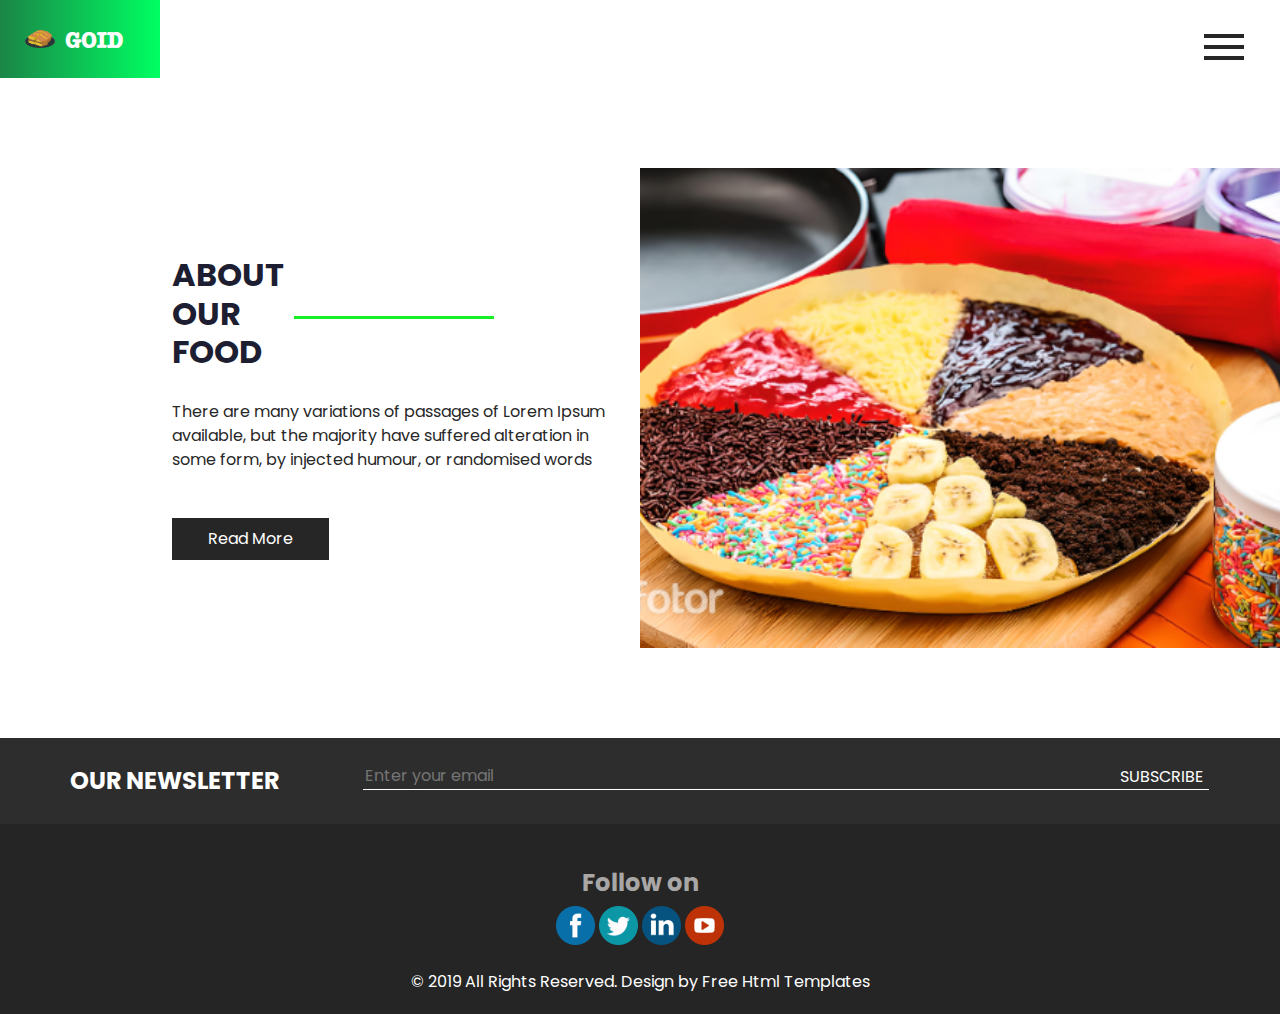
<file: about.html>
<!DOCTYPE html>
<html>

<head>
  <!-- Basic -->
  <meta charset="utf-8" />
  <meta http-equiv="X-UA-Compatible" content="IE=edge" />
  <!-- Mobile Metas -->
  <meta name="viewport" content="width=device-width, initial-scale=1, shrink-to-fit=no" />
  <!-- Site Metas -->
  <meta name="keywords" content="" />
  <meta name="description" content="" />
  <meta name="author" content="" />

  <title>Goid</title>
  <!-- slider stylesheet -->
  <link rel="stylesheet" type="text/css"
    href="https://cdnjs.cloudflare.com/ajax/libs/OwlCarousel2/2.3.4/assets/owl.carousel.min.css" />

  <!-- bootstrap core css -->
  <link rel="stylesheet" type="text/css" href="css/bootstrap.css" />

  <!-- fonts style -->
  <link href="https://fonts.googleapis.com/css?family=Open+Sans:400,700|Poppins:400,700|Raleway:400,700&display=swap"
    rel="stylesheet" />

  <!-- Custom styles for this template -->
  <link href="css/style.css" rel="stylesheet" />
  <!-- responsive style -->
  <link href="css/responsive.css" rel="stylesheet" />
</head>

<body class="sub_page">
  <div class="hero_area">
    <!-- header section strats -->
    <header class="header_section">
      <div class="container-fluid">
        <nav class="navbar navbar-expand-lg custom_nav-container">
          <a class="navbar-brand" href="index.html">
            <img src="images/logo.png" alt="" />
            <span>
              Goid
            </span>
          </a>

          <div class="navbar-collapse" id="">
            <div class="custom_menu-btn">
              <button onclick="openNav()">
                <span class="s-1"> </span>
                <span class="s-2"> </span>
                <span class="s-3"> </span>
              </button>
            </div>
            <div id="myNav" class="overlay">
              <div class="overlay-content">
                <a href="index.html">HOME</a>
                <a href="about.html">ABOUT</a>
                <a href="food.html">Food</a>
                <a href="contact.html">Contact Us</a>
              </div>
            </div>
          </div>
        </nav>
      </div>
    </header>
    <!-- end header section -->
  </div>

  <!-- about section -->
  <section class="about_section layout_margin">
    <div class="container-fluid">
      <div class="row">
        <div class="col-md-5 offset-md-1">
          <div class="detail-box">
            <div class="heading_container">
              <h2>
                About <br>
                Our <br>
                Food
              </h2>
              <hr>
            </div>
            <p>
              There are many variations of passages of Lorem Ipsum available, but the majority have suffered alteration
              in
              some form, by injected humour, or randomised words
            </p>
            <a href="">
              Read More
            </a>
          </div>
        </div>
        <div class="col-md-6 px-0">
          <div class="img-box">
            <img src="images/about-img.jpg" alt="">
          </div>
        </div>
      </div>
    </div>
  </section>

  <!-- end about section -->

  <!-- subscribe section -->

  <section class="subscribe_section">
    <div class="container">
      <form action="">
        <div class="row">
          <div class="col-lg-3 col-md-4">
            <label for="subEmail">
              Our Newsletter
            </label>
          </div>
          <div class="col-lg-9 col-md-8">
            <div class="box">
              <input type="email" placeholder="Enter your email" id="subEmail">
              <button>
                Subscribe
              </button>
            </div>
          </div>
        </div>
      </form>
    </div>
  </section>

  <!-- end subscribe section -->

  <!-- footer section -->
  <section class="container-fluid footer_section">
    <div class="social_container">
      <h4>
        Follow on
      </h4>
      <div class="social-box">
        <a href="">
          <img src="images/fb.png" alt="">
        </a>
        <a href="">
          <img src="images/twitter.png" alt="">
        </a>
        <a href="">
          <img src="images/linkedin.png" alt="">
        </a>
        <a href="">
          <img src="images/youtube.png" alt="">
        </a>
      </div>
    </div>
    <p>
      &copy; 2019 All Rights Reserved. Design by
      <a href="https://html.design/">Free Html Templates</a>
    </p>
  </section>
  <!-- footer section -->

  <script type="text/javascript" src="js/jquery-3.4.1.min.js"></script>
  <script type="text/javascript" src="js/bootstrap.js"></script>
  <script type="text/javascript" src="https://cdnjs.cloudflare.com/ajax/libs/OwlCarousel2/2.3.4/owl.carousel.min.js">
  </script>

  <script>
    function openNav() {
      document.getElementById("myNav").classList.toggle("menu_width");
      document
        .querySelector(".custom_menu-btn")
        .classList.toggle("menu_btn-style");
    }
  </script>

  <!-- owl carousel script -->
  <script type="text/javascript">
    $(".owl-carousel").owlCarousel({
      loop: true,
      margin: 35,
      navText: [],
      autoplay: true,
      autoplayHoverPause: true,
      responsive: {
        0: {
          items: 1
        },
        600: {
          items: 2
        },
        1000: {
          items: 3
        }
      }
    });
  </script>
  <!-- end owl carousel script -->

</body>

</html>
</file>
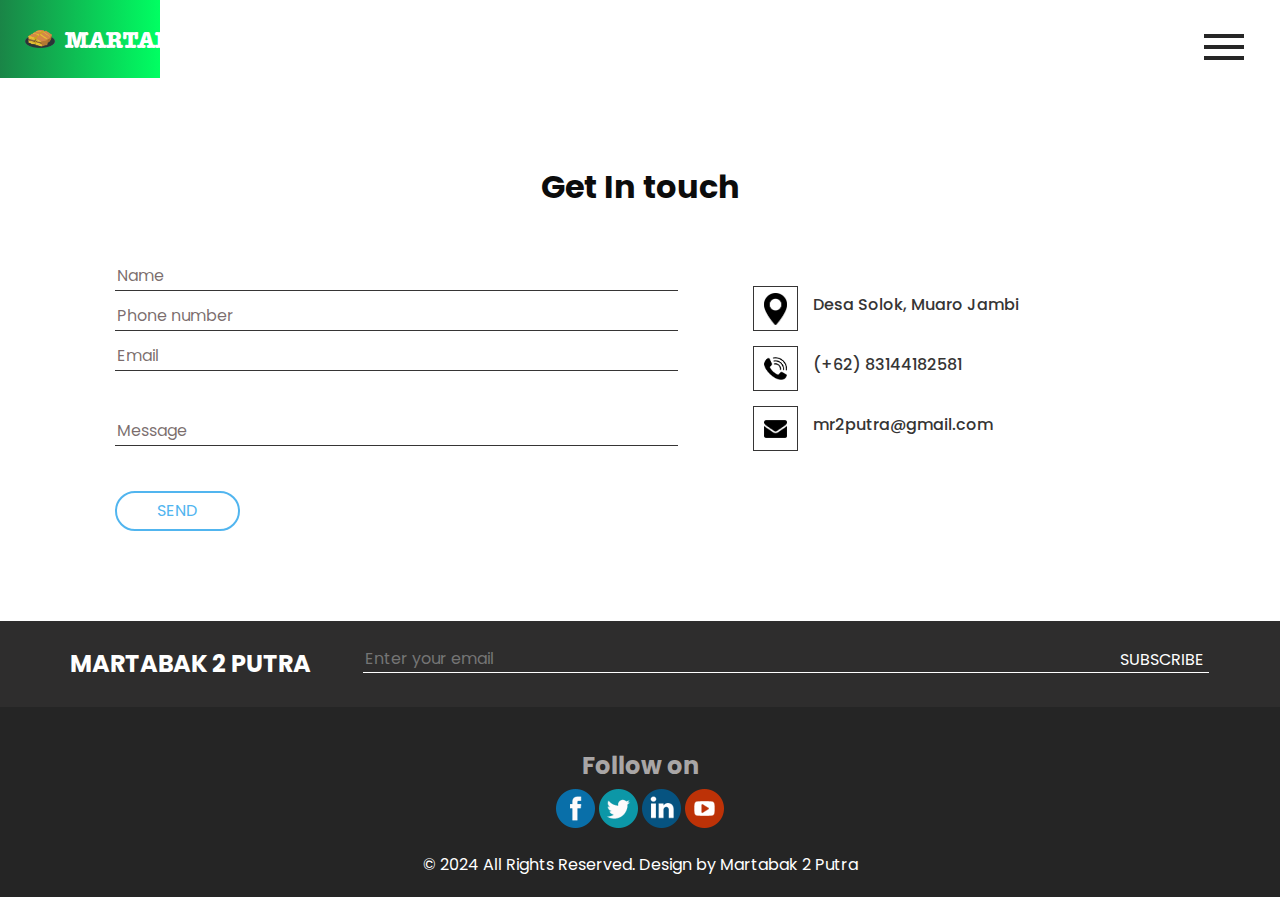
<file: contact.html>
<!DOCTYPE html>
<html>

<head>
  <!-- Basic -->
  <meta charset="utf-8" />
  <meta http-equiv="X-UA-Compatible" content="IE=edge" />
  <!-- Mobile Metas -->
  <meta name="viewport" content="width=device-width, initial-scale=1, shrink-to-fit=no" />
  <!-- Site Metas -->
  <meta name="keywords" content="" />
  <meta name="description" content="" />
  <meta name="author" content="" />

  <title>Goid</title>
  <!-- slider stylesheet -->
  <link rel="stylesheet" type="text/css"
    href="https://cdnjs.cloudflare.com/ajax/libs/OwlCarousel2/2.3.4/assets/owl.carousel.min.css" />

  <!-- bootstrap core css -->
  <link rel="stylesheet" type="text/css" href="css/bootstrap.css" />

  <!-- fonts style -->
  <link href="https://fonts.googleapis.com/css?family=Open+Sans:400,700|Poppins:400,700|Raleway:400,700&display=swap"
    rel="stylesheet" />

  <!-- Custom styles for this template -->
  <link href="css/style.css" rel="stylesheet" />
  <!-- responsive style -->
  <link href="css/responsive.css" rel="stylesheet" />
</head>

<body class="sub_page">
  <div class="hero_area">
    <!-- header section strats -->
    <header class="header_section">
      <div class="container-fluid">
        <nav class="navbar navbar-expand-lg custom_nav-container">
          <a class="navbar-brand" href="index.html">
            <img src="images/logo.png" alt="" />
            <span>
              Martabak 2 Putra
            </span>
          </a>

          <div class="navbar-collapse" id="">
            <div class="custom_menu-btn">
              <button onclick="openNav()">
                <span class="s-1"> </span>
                <span class="s-2"> </span>
                <span class="s-3"> </span>
              </button>
            </div>
            <div id="myNav" class="overlay">
              <div class="overlay-content">
                <a href="index.html">HOME</a>
                <a href="about.html">ABOUT</a>
                <a href="food.html">Food</a>
                <a href="contact.html">Contact Us</a>
              </div>
            </div>
          </div>
        </nav>
      </div>
    </header>
    <!-- end header section -->
  </div>

  <!-- contact section -->

  <section class="contact_section layout_padding">
    <div class="container">
      <h2>
        Get In touch
      </h2>
      <div class="row">
        <div class="col-md-7">
          <div class="form_container">
            <form action="">
              <input type="text" placeholder="Name">
              <input type="text" placeholder="Phone number">
              <input type="email" placeholder="Email">
              <input type="text" placeholder="Message" class="message_input">
              <button>
                Send
              </button>
            </form>
          </div>
        </div>
        <div class="col-md-5">
          <div class="contact_box">
            <a href="">
              <div class="img-box">
                <img src="images/location.png" alt="">
              </div>
              <h6>
                Desa Solok, Muaro Jambi
              </h6>
            </a>
            <a href="">
              <div class="img-box">
                <img src="images/call.png" alt="">
              </div>
              <h6>
                (+62) 83144182581
              </h6>
            </a>
            <a href="">
              <div class="img-box">
                <img src="images/envelope.png" alt="">
              </div>
              <h6>
                mr2putra@gmail.com
              </h6>
            </a>
          </div>
        </div>
      </div>
    </div>
  </section>

  <!-- end contact section -->

  <!-- subscribe section -->

  <section class="subscribe_section">
    <div class="container">
      <form action="">
        <div class="row">
          <div class="col-lg-3 col-md-4">
            <label for="subEmail">
              MARTABAK 2 PUTRA
            </label>
          </div>
          <div class="col-lg-9 col-md-8">
            <div class="box">
              <input type="email" placeholder="Enter your email" id="subEmail">
              <button>
                Subscribe
              </button>
            </div>
          </div>
        </div>
      </form>
    </div>
  </section>

  <!-- end subscribe section -->

  <!-- footer section -->
  <section class="container-fluid footer_section">
    <div class="social_container">
      <h4>
        Follow on
      </h4>
      <div class="social-box">
        <a href="">
          <img src="images/fb.png" alt="">
        </a>
        <a href="">
          <img src="images/twitter.png" alt="">
        </a>
        <a href="">
          <img src="images/linkedin.png" alt="">
        </a>
        <a href="">
          <img src="images/youtube.png" alt="">
        </a>
      </div>
    </div>
    <p>
      &copy; 2024 All Rights Reserved. Design by
      <a href="https://html.design/">Martabak 2 Putra</a>
    </p>
  </section>
  <!-- footer section -->

  <script type="text/javascript" src="js/jquery-3.4.1.min.js"></script>
  <script type="text/javascript" src="js/bootstrap.js"></script>
  <script type="text/javascript" src="https://cdnjs.cloudflare.com/ajax/libs/OwlCarousel2/2.3.4/owl.carousel.min.js">
  </script>

  <script>
    function openNav() {
      document.getElementById("myNav").classList.toggle("menu_width");
      document
        .querySelector(".custom_menu-btn")
        .classList.toggle("menu_btn-style");
    }
  </script>

  <!-- owl carousel script -->
  <script type="text/javascript">
    $(".owl-carousel").owlCarousel({
      loop: true,
      margin: 35,
      navText: [],
      autoplay: true,
      autoplayHoverPause: true,
      responsive: {
        0: {
          items: 1
        },
        600: {
          items: 2
        },
        1000: {
          items: 3
        }
      }
    });
  </script>
  <!-- end owl carousel script -->

</body>

</html>
</file>
<file: css/style.css>
@font-face {
  font-family: American Typewriter;
  src: url(../fonts/AmericanTypewriterBQ-Bold.otf);
}

p {
  color: #272727;
}

body {
  font-family: 'Poppins', sans-serif;
  color: #0c0c0c;
  background-color: #ffffff;
}

.layout_margin {
  margin: 90px 0;
}

.layout_padding {
  padding: 90px 0;
}

.layout_padding2 {
  padding: 45px 0;
}

.layout_padding2-top {
  padding-top: 45px;
}

.layout_padding2-bottom {
  padding-bottom: 45px;
}

.layout_padding-top {
  padding-top: 90px;
}

.layout_padding-bottom {
  padding-bottom: 90px;
}

.heading_container {
  display: -webkit-box;
  display: -ms-flexbox;
  display: flex;
  -webkit-box-align: center;
      -ms-flex-align: center;
          align-items: center;
}

.heading_container h2 {
  font-weight: bold;
  color: #1d1e31;
  position: relative;
  text-transform: uppercase;
}

.heading_container hr {
  margin: 0 10px;
  border: none;
  -webkit-box-flex: 1;
      -ms-flex: 1;
          flex: 1;
  max-width: 200px;
  height: 3px;
  background-color: #15f028;
}

.hero_next_section-margin {
  margin-top: 100px;
}

/*header section*/
.hero_area {
  height: 100vh;
  position: relative;
}

.hero_area::before {
  content: "";
  position: absolute;
  top: 0;
  left: 0;
  width: 18%;
  min-width: 150px;
  height: 100%;
  background: -webkit-gradient(linear, left top, right top, from(#09a14e), to(#027411));
  background: linear-gradient(to right, #1a8547, #00ff62);
}

.sub_page .hero_area {
  height: auto;
}

.sub_page .hero_area::before {
  width: 160px;
}

.header_section .container-fluid {
  padding-right: 25px;
  padding-left: 25px;
}

.header_section .nav_container {
  margin: 0 auto;
}

.custom_nav-container.navbar-expand-lg .navbar-nav .nav-link img {
  width: 22px;
  margin-right: 15px;
}

.custom_nav-container.navbar-expand-lg .navbar-nav .nav-link {
  padding: 0px 25px;
  color: #fefeff;
  text-align: center;
  font-family: "Roboto", sans-serif;
}

.custom_menu-btn {
  z-index: 9;
  position: absolute;
  right: 5px;
  top: 14px;
}

.custom_menu-btn button {
  margin-top: 12px;
  outline: none;
  border: none;
  background-color: transparent;
}

.custom_menu-btn span {
  display: block;
  width: 40px;
  height: 4px;
  background-color: #262626;
  margin: 7px 0;
  -webkit-transition: all .3s;
  transition: all .3s;
}

.menu_btn-style button {
  position: fixed;
  right: 20px;
  top: 14px;
}

.menu_btn-style button .s-1 {
  -webkit-transform: rotate(45deg) translateY(15.5px);
          transform: rotate(45deg) translateY(15.5px);
}

.menu_btn-style button .s-2 {
  -webkit-transform: translateX(100px);
          transform: translateX(100px);
}

.menu_btn-style button .s-3 {
  -webkit-transform: rotate(-45deg) translateY(-15.5px);
          transform: rotate(-45deg) translateY(-15.5px);
}

.overlay {
  height: 100%;
  width: 0;
  position: fixed;
  z-index: 1;
  top: 0;
  left: 0;
  background-color: black;
  background-color: rgba(6, 85, 3, 0.9);
  overflow-x: hidden;
  -webkit-transition: 0.5s;
  transition: 0.5s;
}

.overlay .closebtn {
  position: absolute;
  top: 0;
  right: 30px;
  font-size: 60px;
}

.overlay a {
  padding: 0px;
  text-decoration: none;
  font-size: 22px;
  color: #ffffff;
  display: block;
  -webkit-transition: 0.3s;
  transition: 0.3s;
  text-transform: uppercase;
}

.overlay-content {
  position: relative;
  top: 25%;
  width: 100%;
  text-align: center;
  margin-top: 30px;
}

.menu_width {
  width: 100%;
}

a,
a:hover,
a:focus {
  text-decoration: none;
}

a:hover,
a:focus {
  color: initial;
}

.btn,
.btn:focus {
  outline: none !important;
  -webkit-box-shadow: none;
          box-shadow: none;
}


.custom_nav-container .nav_search-btn {
  background-image: url(../images/search-icon.png);
  background-size: 18px;
  background-repeat: no-repeat;
  width: 35px;
  height: 35px;
  padding: 0;
  border: none;
  margin: 0 40px 0 15px;
  background-position: center;
}

.navbar-brand {
  display: -webkit-box;
  display: -ms-flexbox;
  display: flex;
  -webkit-box-align: center;
      -ms-flex-align: center;
          align-items: center;
  font-family: 'American Typewriter', sans-serif;
  font-weight: 400;
}

.navbar-brand img {
  width: 30px;
  margin-right: 10px;
}

.navbar-brand span {
  text-transform: uppercase;
  font-size: 22px;
  color: #ffffff;
  margin-top: 5px;
}

.custom_nav-container {
  z-index: 99999;
  padding: 15px 0;
}

.custom_nav-container .navbar-toggler {
  outline: none;
}

.custom_nav-container .navbar-toggler .navbar-toggler-icon {
  background-image: url(../images/menu.png);
  background-size: 55px;
}

.quote_btn-container a {
  display: inline-block;
  padding: 5px 15px;
  background-color: #fc5d35;
  color: #f7f7f7;
  font-size: 14px;
  text-transform: uppercase;
}

/*end header section*/
.slider_section {
  display: -webkit-box;
  display: -ms-flexbox;
  display: flex;
  -webkit-box-align: center;
      -ms-flex-align: center;
          align-items: center;
  height: calc(100% - 80px);
  padding: 45px 0 90px 0;
}

.slider_section .side_heading {
  position: absolute;
  top: 45%;
  right: 25px;
  -webkit-transform: translateY(-50%);
          transform: translateY(-50%);
}

.slider_section .side_heading h5 {
  -webkit-writing-mode: tb-rl;
      -ms-writing-mode: tb-rl;
          writing-mode: tb-rl;
  text-orientation: upright;
  font-family: 'American Typewriter', sans-serif;
  font-weight: 400;
  font-size: 20px;
}

.slider_section .carousel {
  position: unset;
}

.slider_section .col-md-5.offset-md-1 {
  position: unset;
}

.slider_section .detail-box {
  margin-top: 65px;
  position: relative;
}

.slider_section .detail-box h1 {
  text-transform: uppercase;
  font-weight: bold;
  font-size: 3.5rem;
  font-family: 'American Typewriter', sans-serif;
  font-weight: 400;
}

.slider_section .detail-box .btn-box {
  margin-top: 35px;
}

.slider_section .detail-box .btn-box a {
  text-align: center;
  text-transform: uppercase;
  width: 180px;
}

.slider_section .detail-box .btn-box .btn-1 {
  display: inline-block;
  padding: 10px 0px;
  background-color: #13bb5f;
  color: #ffffff;
  border: 1px solid #51b5ef;
  text-transform: uppercase;
  margin-right: 10px;
}

.slider_section .detail-box .btn-box .btn-1:hover {
  background-color: transparent;
  color: #069150;
}

.slider_section .detail-box .btn-box .btn-2 {
  display: inline-block;
  padding: 10px 0px;
  background-color: #262626;
  color: #ffffff;
  border: 1px solid #262626;
  text-transform: uppercase;
}

.slider_section .detail-box .btn-box .btn-2:hover {
  background-color: transparent;
  color: #262626;
}

.slider_section .detail-box::before {
  content: "";
  position: absolute;
  left: -41%;
  top: 26px;
  width: 30%;
  height: 5px;
  background-color: #10e276;
}

.slider_section #carouselExampleIndicators {
  max-width: 400px;
  padding: 75px 0 60px 0;
  background-color: #ffffff;
  display: -webkit-box;
  display: -ms-flexbox;
  display: flex;
  -webkit-box-orient: vertical;
  -webkit-box-direction: normal;
      -ms-flex-direction: column;
          flex-direction: column;
  -webkit-box-align: center;
      -ms-flex-align: center;
          align-items: center;
  border-radius: 25px;
  -webkit-box-shadow: 2px 10px 25px 0 rgba(0, 0, 0, 0.1);
          box-shadow: 2px 10px 25px 0 rgba(0, 0, 0, 0.1);
  height: 550px;
  -webkit-box-pack: justify;
      -ms-flex-pack: justify;
          justify-content: space-between;
  margin: auto;
}

.slider_section .img-box {
  margin: 15px 20px;
  height: 240px;
  display: -webkit-box;
  display: -ms-flexbox;
  display: flex;
  -webkit-box-pack: center;
      -ms-flex-pack: center;
          justify-content: center;
  -webkit-box-align: center;
      -ms-flex-align: center;
          align-items: center;
}

.slider_section .img-box.b-1 {
  margin-left: 20%;
}

.slider_section .img-box.b-4 {
  margin-left: 5%;
  margin-right: -10%;
  -webkit-transform: translateY(15px);
          transform: translateY(15px);
}

.slider_section .img-box img {
  width: 100%;
  max-height: 100%;
}

.slider_section .carousel_btn-box {
  display: -webkit-box;
  display: -ms-flexbox;
  display: flex;
  -webkit-box-pack: center;
      -ms-flex-pack: center;
          justify-content: center;
}

.slider_section .carousel-control-prev,
.slider_section .carousel-control-next {
  position: unset;
  width: 40px;
  height: 40px;
  border-radius: 100%;
  background-size: 28px;
  top: unset;
  bottom: 45px;
  left: 50%;
  opacity: 1;
  background-repeat: no-repeat;
  background-position: center;
}

.slider_section .carousel-control-prev {
  background-image: url(../images/prev-black.png);
}

.slider_section .carousel-control-prev:hover {
  background-image: url(../images/prev-grey.png);
}

.slider_section .carousel-control-next {
  background-image: url(../images/next-black.png);
}

.slider_section .carousel-control-next:hover {
  background-image: url(../images/next-grey.png);
}

.slider_section .carousel-indicators {
  margin: 0;
  position: unset;
  font-family: 'American Typewriter', sans-serif;
  font-weight: 400;
}

.slider_section .carousel-indicators li {
  margin: 0;
  width: auto;
  height: auto;
  text-indent: 0;
  opacity: 1;
  color: #959494;
  background-color: transparent;
  display: none;
}

.slider_section .carousel-indicators li.active {
  display: block;
}

.about_section .row {
  -webkit-box-align: center;
      -ms-flex-align: center;
          align-items: center;
}

.about_section .detail-box {
  padding-left: 10%;
}

.about_section .detail-box p {
  margin-top: 20px;
}

.about_section .detail-box a {
  display: inline-block;
  padding: 8px 35px;
  background-color: #262626;
  color: #ffffff;
  border: 1px solid #262626;
  margin-top: 30px;
}

.about_section .detail-box a:hover {
  background-color: transparent;
  color: #262626;
}

.about_section .img-box img {
  width: 100%;
}

.dish_section .row {
  -webkit-box-align: center;
      -ms-flex-align: center;
          align-items: center;
}

.dish_section .dish_container {
  display: -webkit-box;
  display: -ms-flexbox;
  display: flex;
  -ms-flex-wrap: wrap;
      flex-wrap: wrap;
}

.dish_section .dish_container .box {
  -ms-flex-preferred-size: calc(50% - 20px);
      flex-basis: calc(50% - 20px);
  margin: 10px;
  border: 10px solid #f8f8f8;
}

.dish_section .dish_container .box img {
  width: 100%;
}

.dish_section .dish_container .box:hover {
  border: 10px solid #262626;
}

.dish_section .detail-box {
  padding-left: 10%;
  text-align: right;
}

.dish_section .detail-box .heading_container {
  -webkit-box-pack: end;
      -ms-flex-pack: end;
          justify-content: flex-end;
}

.dish_section .detail-box p {
  margin-top: 20px;
}

.dish_section .detail-box a {
  display: inline-block;
  padding: 8px 35px;
  background-color: #262626;
  color: #ffffff;
  border: 1px solid #262626;
  margin-top: 30px;
}

.dish_section .detail-box a:hover {
  background-color: transparent;
  color: #262626;
}

.hot_section .carousel_container {
  border: 1px solid #c2c2c2;
  padding: 45px 0 15px 0;
  margin-top: 30px;
  border-left: none;
  border-right: none;
}

.hot_section .heading_container h2 {
  margin-bottom: 0;
}

.hot_section .box {
  text-align: center;
}

.hot_section .box .img-box {
  position: relative;
  display: -webkit-box;
  display: -ms-flexbox;
  display: flex;
  -webkit-box-pack: center;
      -ms-flex-pack: center;
          justify-content: center;
  -webkit-box-align: center;
      -ms-flex-align: center;
          align-items: center;
  height: 135px;
}

.hot_section .box .img-box img {
  width: 75%;
}

.hot_section .box .detail-box {
  margin-top: 35px;
}

.hot_section .box .detail-box p {
  margin-top: 10px;
}

.hot_section .box .detail-box a {
  display: inline-block;
  padding: 7px 20px;
  background-color: #262626;
  color: #ffffff;
  border: 1px solid #262626;
  margin-top: 5px;
}

.hot_section .box .detail-box a:hover {
  background-color: transparent;
  color: #262626;
}

.hot_section .carousel-wrap {
  margin: 0 auto;
  padding: 0 5%;
  position: relative;
}

.hot_section .owl-nav > div {
  margin-top: -26px;
  position: absolute;
  top: 50%;
  color: #cdcbcd;
}

.hot_section .owl-carousel .owl-nav .owl-prev,
.hot_section .owl-carousel .owl-nav .owl-next {
  width: 50px;
  height: 50px;
  background-color: #51b5ef;
  background-size: 9px;
  background-position: center;
  background-repeat: no-repeat;
  position: absolute;
  top: 50%;
  -webkit-transform: translateY(-50%);
          transform: translateY(-50%);
  outline: none;
}

.hot_section .owl-carousel .owl-nav .owl-prev:hover,
.hot_section .owl-carousel .owl-nav .owl-next:hover {
  background-color: #252525;
}

.hot_section .owl-carousel .owl-nav .owl-prev {
  background-image: url(../images/left-angle.png);
  left: -10%;
}

.hot_section .owl-carousel .owl-nav .owl-next {
  right: -10%;
  background-image: url(../images/right-angle.png);
}

.hot_section .owl-carousel .owl-dots.disabled,
.hot_section .owl-carousel .owl-nav.disabled {
  display: block;
}

.app_section {
  background-image: url(../images/app-bg.jpg);
  background-size: 100% 86%;
  background-repeat: no-repeat;
  color: #ffffff;
  background-position: bottom;
}

.app_section .row {
  -webkit-box-align: center;
      -ms-flex-align: center;
          align-items: center;
}

.app_section .img-box img {
  width: 100%;
}

.app_section .detail-box {
  padding-top: 60px;
}

.app_section .detail-box h2 {
  text-transform: uppercase;
  font-weight: bold;
  margin-bottom: 35px;
}

.app_section .detail-box h2 span {
  font-size: 1.5em;
}

.app_section .detail-box p {
  color: #ffffff;
}

.app_section .detail-box .btn-box {
  margin-top: 35px;
}

.app_section .detail-box .btn-box a {
  margin-right: 10px;
}

.app_section .detail-box .btn-box a img {
  max-width: 100%;
}

.client_section .heading_container {
  -webkit-box-pack: end;
      -ms-flex-pack: end;
          justify-content: flex-end;
}

.client_section .box {
  width: 75%;
  margin: 90px auto;
}

.client_section .box .client_id {
  display: -webkit-box;
  display: -ms-flexbox;
  display: flex;
  -webkit-box-align: center;
      -ms-flex-align: center;
          align-items: center;
}

.client_section .box .client_id h4 {
  margin: 0;
  margin-left: 15px;
}

.client_section .box .detail-box {
  margin-top: 30px;
}

.client_section .carousel-indicators {
  margin: 0;
  -webkit-box-pack: center;
      -ms-flex-pack: center;
          justify-content: center;
  bottom: -15px;
}

.client_section .carousel-indicators li {
  margin: 0 3px;
  width: 20px;
  height: 20px;
  opacity: 1;
  background-color: #51b5ef;
  border-radius: 100%;
}

.client_section .carousel-indicators li.active {
  background-color: #252525;
}

.contact_section h2 {
  text-align: center;
  font-weight: bold;
  margin-bottom: 45px;
}

.contact_section .form_container {
  padding: 0 45px;
}

.contact_section .form_container input {
  width: 100%;
  height: 30px;
  margin-top: 10px;
  border: none;
  border-bottom: 1px solid #363535;
  outline: none;
}

.contact_section .form_container input.message_input {
  margin-top: 45px;
}

.contact_section .form_container input::-webkit-input-placeholder {
  color: rgba(35, 9, 9, 0.6);
}

.contact_section .form_container input:-ms-input-placeholder {
  color: rgba(35, 9, 9, 0.6);
}

.contact_section .form_container input::-ms-input-placeholder {
  color: rgba(35, 9, 9, 0.6);
}

.contact_section .form_container input::placeholder {
  color: rgba(35, 9, 9, 0.6);
}

.contact_section .form_container button {
  background-color: transparent;
  border: 2px solid #51b5ef;
  color: #51b5ef;
  text-transform: uppercase;
  padding: 6px 40px;
  border-radius: 25px;
  margin-top: 45px;
}

.contact_section .contact_box {
  margin-top: 35px;
}

.contact_section .contact_box a {
  display: -webkit-box;
  display: -ms-flexbox;
  display: flex;
  -webkit-box-align: center;
      -ms-flex-align: center;
          align-items: center;
  color: #363535;
  margin: 15px 0;
}

.contact_section .contact_box a .img-box {
  width: 45px;
  height: 45px;
  padding: 10px;
  border: 1px solid #363535;
  display: -webkit-box;
  display: -ms-flexbox;
  display: flex;
  -webkit-box-pack: center;
      -ms-flex-pack: center;
          justify-content: center;
  -webkit-box-align: center;
      -ms-flex-align: center;
          align-items: center;
  margin-right: 15px;
}

.contact_section .contact_box a .img-box img {
  width: 100%;
}

.subscribe_section {
  background-color: #2e2d2d;
  padding: 25px 0;
}

.subscribe_section form label {
  font-size: 24px;
  font-weight: bold;
  text-transform: uppercase;
  color: #ffffff;
  margin: 0;
}

.subscribe_section form .box {
  display: -webkit-box;
  display: -ms-flexbox;
  display: flex;
}

.subscribe_section form .box input {
  width: 100%;
  border: none;
  background-color: transparent;
  border-bottom: 1px solid #ffffff;
  outline: none;
  color: #ffffff;
}

.subscribe_section form .box button {
  background-color: transparent;
  border: none;
  outline: none;
  text-transform: uppercase;
  color: #ffffff;
  margin-left: -95px;
}

/* footer section*/
.footer_section {
  padding: 20px;
  background-color: #252525;
}

.footer_section .social_container {
  display: -webkit-box;
  display: -ms-flexbox;
  display: flex;
  -webkit-box-orient: vertical;
  -webkit-box-direction: normal;
      -ms-flex-direction: column;
          flex-direction: column;
  -webkit-box-align: center;
      -ms-flex-align: center;
          align-items: center;
  margin: 25px 0;
}

.footer_section .social_container h4 {
  color: #a9a6a6;
  font-weight: bold;
}

.footer_section .social_container .social_box {
  display: -webkit-box;
  display: -ms-flexbox;
  display: flex;
}

.footer_section .social_container .social_box a {
  margin: 0 10px;
}

.footer_section .social_container .social_box a img {
  max-width: 100%;
}

.footer_section p {
  margin: 0;
  text-align: center;
  color: #ffffff;
}

.footer_section a {
  color: #ffffff;
}
/*# sourceMappingURL=style.css.map */
</file>
<file: css/responsive.css>
@media (max-width: 1120px) {}

@media (max-width: 992px) {}

@media (max-width: 768px) {
    .hero_area {
        height: auto;
    }

    .hero_area::before {
        width: 100%;
        height: 35%;
    }

    .sub_page .hero_area::before {
        width: 100%;
        height: 100%;
    }

    .custom_menu-btn span {
        background-color: #ffffff;
    }

    .slider_section {
        height: auto;
    }

    .slider_section .detail-box {
        text-align: center;
    }

    .slider_section .side_heading {
        display: none;
    }

    .slider_section .detail-box::before {
        display: none;
    }

    .about_section .detail-box {
        padding: 0;
        margin-bottom: 45px;
    }

    .dish_section .detail-box {
        padding: 0;
        margin-top: 45px;
    }

    .hot_section {
        padding-bottom: 125px;
    }

    .hot_section .owl-carousel .owl-nav .owl-prev,
    .hot_section .owl-carousel .owl-nav .owl-next {
        top: 120%;
    }

    .hot_section .owl-carousel .owl-nav .owl-prev {
        left: calc(50% - 55px);
    }

    .hot_section .owl-carousel .owl-nav .owl-next {
        right: calc(50% - 55px);
    }

    .app_section {
        background-size: cover;
    }

    .app_section .row {
        flex-direction: column-reverse;
    }

    .app_section .detail-box {
        padding: 45px;
    }

    .client_section .heading_container {
        justify-content: center;

    }

    .client_section .heading_container h2 {
        text-align: center;
    }

    .client_section .box {
        text-align: center;
    }

    .client_section .box .client_id {
        flex-direction: column;
        align-items: center;
    }

    .client_section .box .client_id h4 {
        margin: 0;
        margin-top: 15px;
    }

    .contact_section .form_container {
        text-align: center;
        padding: 0;
    }

    .contact_section .contact_box {
        display: flex;
        flex-direction: column;
        align-items: center;

    }

    .contact_section .contact_box a {
        width: 235px;
    }

    .subscribe_section form .box {
        margin-top: 15px;
    }

}


@media (max-width: 576px) {
    .app_section .detail-box {
        padding: 45px 0;
    }
}

@media (max-width: 480px) {}

@media (max-width: 420px) {
    .slider_section .detail-box .btn-box .btn-1 {
        margin: 0;
        margin-bottom: 15px;
    }
}

@media (max-width: 360px) {}

@media (max-width: 320px) {}

@media (min-width: 1200px) {
    .container {
        max-width: 1170px;
    }

}
</file>
